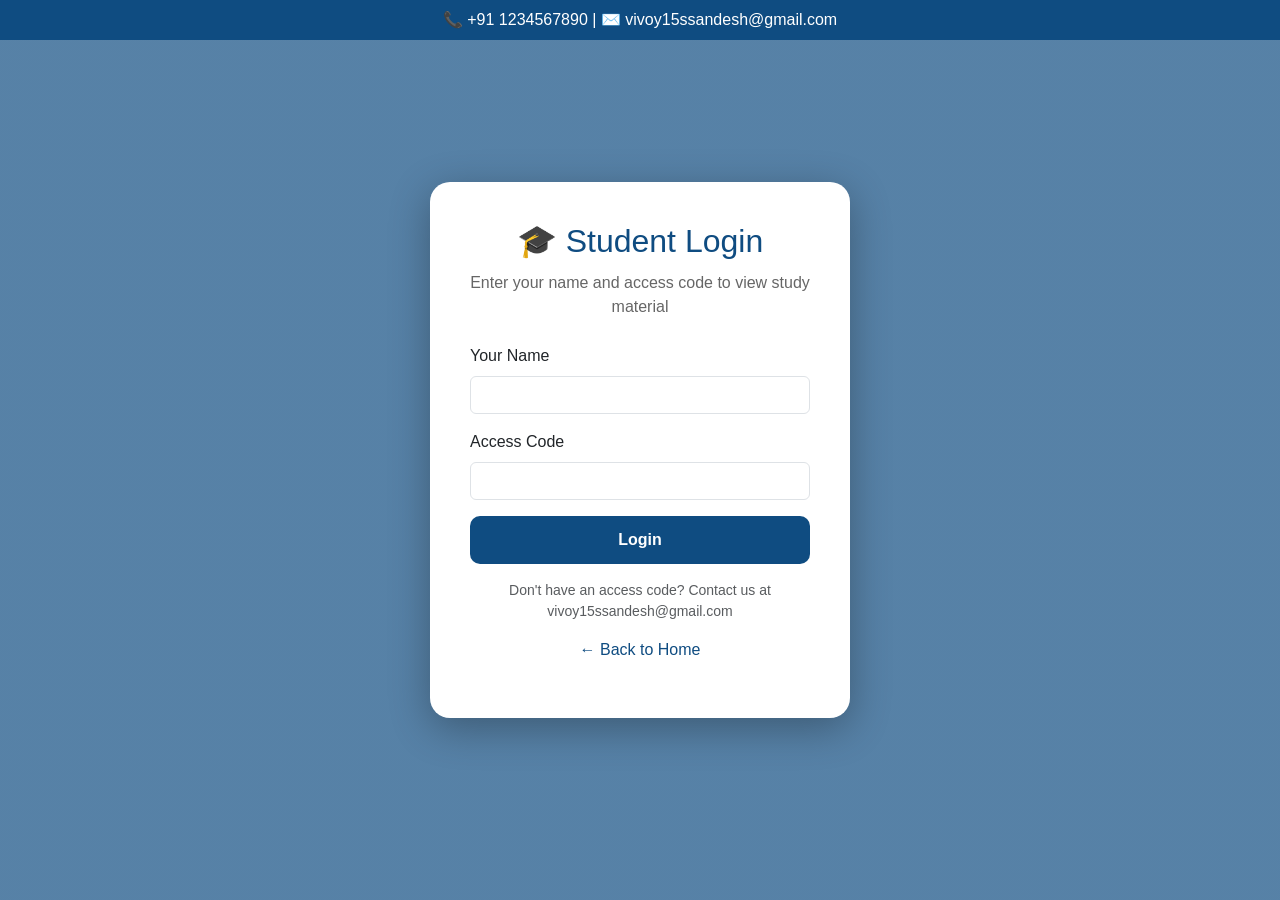
<file: login.html>
<!DOCTYPE html>
<html lang="en">
<head>
<meta charset="UTF-8">
<meta name="viewport" content="width=device-width, initial-scale=1.0">
<title>Student Login - Sandesh Yadav Foundation</title>
<link href="https://cdn.jsdelivr.net/npm/bootstrap@5.3.3/dist/css/bootstrap.min.css" rel="stylesheet">
<style>
:root{--primary:#0f4c81;--gold:#f4b400;}
body{
  font-family:Arial,sans-serif;
  background: linear-gradient(rgba(15,76,129,0.7), rgba(15,76,129,0.7)), url('https://commons.wikimedia.org/wiki/Special:FilePath/Viceregal%20Lodge%27.JPG');
  background-size: cover;
  background-position: center;
  min-height: 100vh;
  display:flex;
  align-items:center;
  justify-content:center;
}
.topbar{background:var(--primary);color:#fff;padding:8px;text-align:center;position:fixed;top:0;left:0;right:0}
.login-card{
  background:#fff;
  border-radius:20px;
  box-shadow:0 10px 40px rgba(0,0,0,.3);
  padding:40px;
  max-width:420px;
  width:90%;
}
.login-card h2{color:var(--primary);text-align:center;margin-bottom:10px}
.login-card p.subtitle{color:#666;text-align:center;margin-bottom:25px}
.btn-login{
  background:var(--primary);
  color:#fff;
  border:none;
  width:100%;
  padding:12px;
  border-radius:10px;
  font-weight:bold;
}
.btn-login:hover{background:#0c3d68;color:#fff}
#errorMsg{display:none;color:#c0392b;text-align:center;margin-top:10px}
</style>
</head>
<body>

<div class="topbar">
📞 +91 1234567890 | ✉️ vivoy15ssandesh@gmail.com
</div>

<div class="login-card">
<h2>🎓 Student Login</h2>
<p class="subtitle">Enter your name and access code to view study material</p>

<form id="loginForm">
  <div class="mb-3">
    <label class="form-label">Your Name</label>
    <input type="text" class="form-control" id="studentName" required>
  </div>
  <div class="mb-3">
    <label class="form-label">Access Code</label>
    <input type="password" class="form-control" id="accessCode" required>
  </div>
  <button type="submit" class="btn btn-login">Login</button>
  <p id="errorMsg">Incorrect access code. Please try again.</p>
</form>

<p class="mt-3 text-center text-muted" style="font-size:14px;">
Don't have an access code? Contact us at vivoy15ssandesh@gmail.com
</p>

<p class="mt-2 text-center">
<a href="index.html" style="color:var(--primary);text-decoration:none;">← Back to Home</a>
</p>
</div>

<script>
// NOTE: This is a simple shared access-code gate for a static site (no backend/server).
// It is NOT secure storage of secrets — anyone who views this file's source can see the code.
// It's meant to keep casual visitors out, not to protect sensitive information.
const ACCESS_CODE = "SYF2026";

document.getElementById('loginForm').addEventListener('submit', function(e){
  e.preventDefault();
  const name = document.getElementById('studentName').value.trim();
  const code = document.getElementById('accessCode').value.trim();
  const errorMsg = document.getElementById('errorMsg');

  if(code === ACCESS_CODE && name.length > 0){
    sessionStorage.setItem('syf_student_name', name);
    sessionStorage.setItem('syf_logged_in', 'true');
    window.location.href = 'index.html#pdfs';
  } else {
    errorMsg.style.display = 'block';
  }
});
</script>

</body>
</html>
</file>
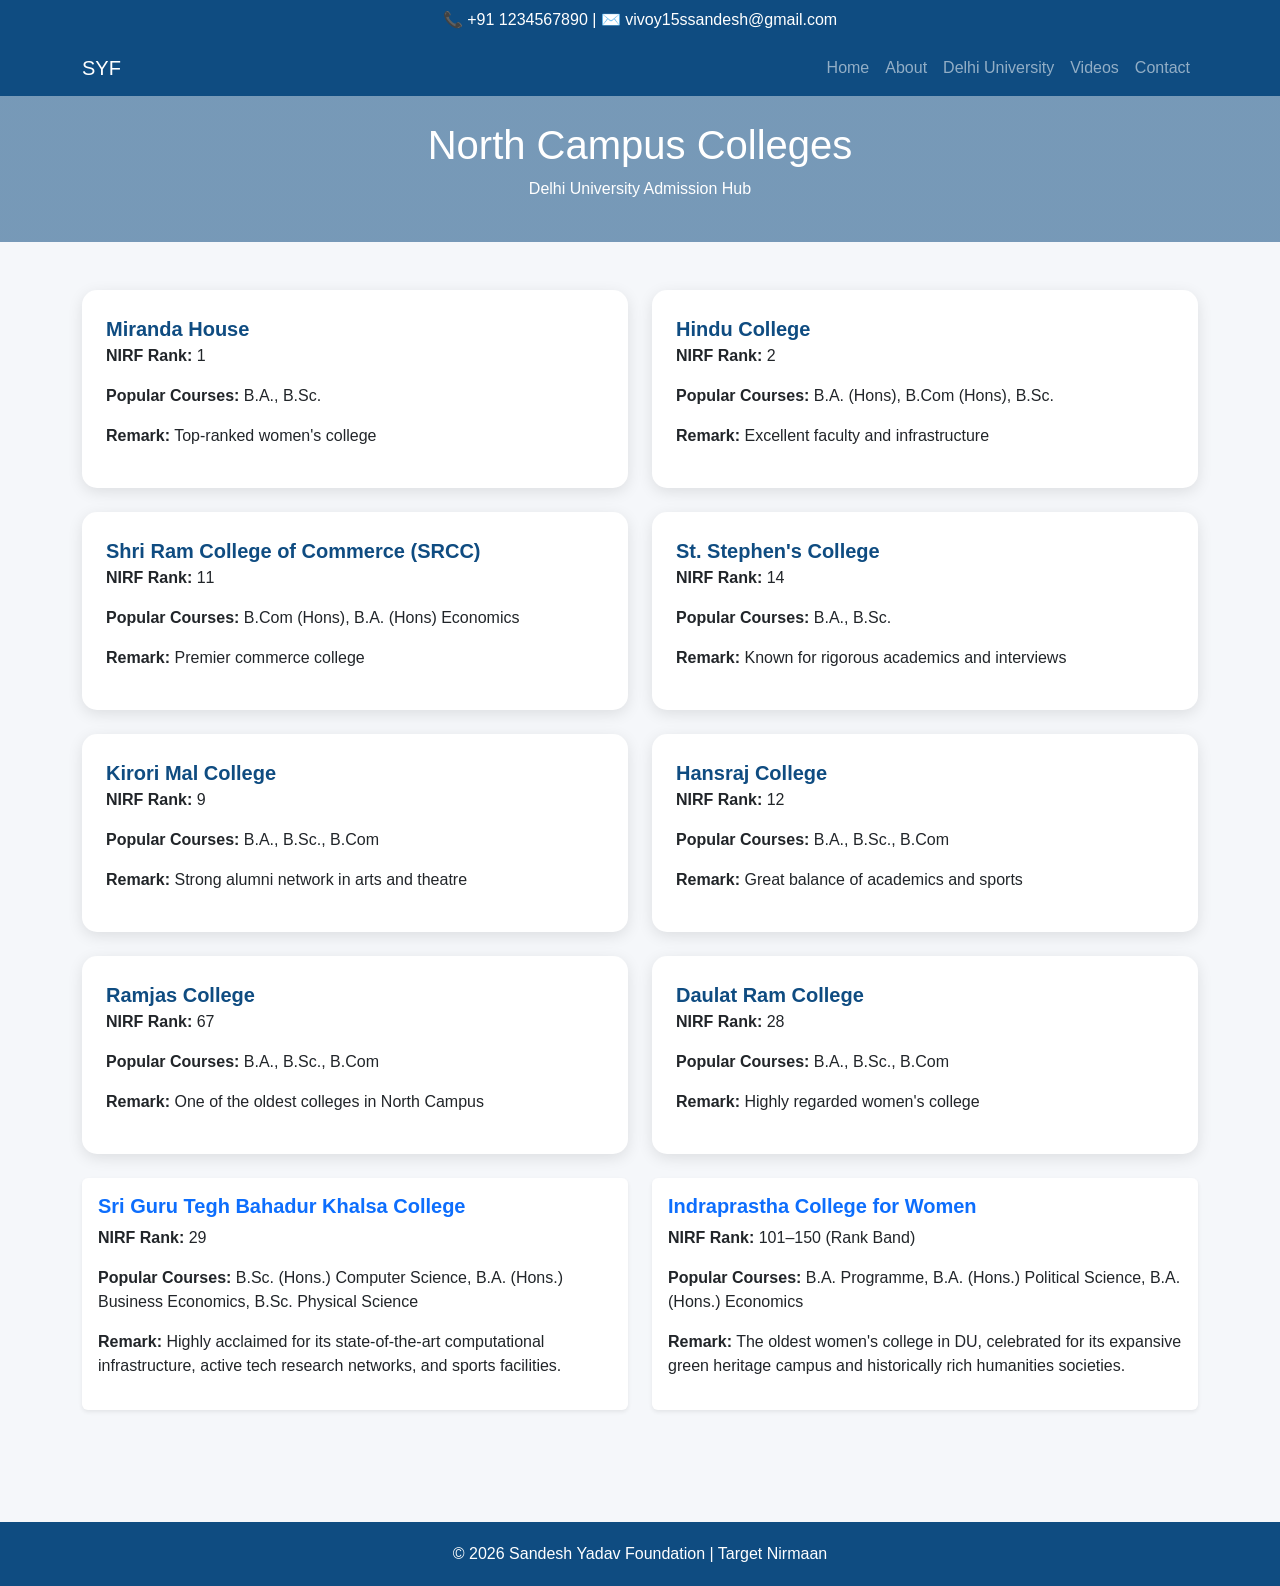
<file: north-campus.html>
<!DOCTYPE html>
<html lang="en">
<head>
<meta charset="UTF-8">
<meta name="viewport" content="width=device-width, initial-scale=1.0">
<title>North Campus Colleges - Sandesh Yadav Foundation</title>

<link href="https://cdn.jsdelivr.net/npm/bootstrap@5.3.3/dist/css/bootstrap.min.css" rel="stylesheet">

<style>
:root{
  --primary:#0f4c81;
  --gold:#f4b400;
}

body{
  background:#f5f7fa;
  font-family:Arial,sans-serif;
}

.topbar{background:var(--primary);color:#fff;padding:8px;text-align:center}
.navbar{background:var(--primary)!important}

.header{
  background: linear-gradient(rgba(15,76,129,0.55), rgba(15,76,129,0.55)), url('https://commons.wikimedia.org/wiki/Special:FilePath/Viceregal%20Lodge%27.JPG');
  background-size: cover;
  background-position: center;
  background-repeat: no-repeat;
  color: white;
  padding: 25px;
  text-align: center;
}

.college-card{
  border:none;
  border-radius:15px;
  box-shadow:0 4px 15px rgba(0,0,0,.1);
  transition:.3s;
}

.college-card:hover{
  transform:translateY(-5px);
}

.college-name{
  text-decoration:none;
  font-weight:bold;
  font-size:20px;
  color:var(--primary);
}

.college-name:hover{
  color:var(--gold);
}

.footer{
  background:var(--primary);
  color:white;
  padding:20px;
  text-align:center;
  margin-top:40px;
}
</style>
</head>

<body>

<div class="topbar">
📞 +91 1234567890 | ✉️ vivoy15ssandesh@gmail.com
</div>

<nav class="navbar navbar-expand-lg navbar-dark">
  <div class="container">
    <a class="navbar-brand" href="index.html">SYF</a>
    <button class="navbar-toggler" data-bs-toggle="collapse" data-bs-target="#nav"><span class="navbar-toggler-icon"></span></button>
    <div class="collapse navbar-collapse" id="nav">
      <ul class="navbar-nav ms-auto">
        <li class="nav-item"><a class="nav-link" href="index.html">Home</a></li>
        <li class="nav-item"><a class="nav-link" href="index.html#about">About</a></li>
        <li class="nav-item"><a class="nav-link" href="index.html#du">Delhi University</a></li>
        <li class="nav-item"><a class="nav-link" href="index.html#videos">Videos</a></li>
        <li class="nav-item"><a class="nav-link" href="index.html#contact">Contact</a></li>
      </ul>
    </div>
  </div>
</nav>

<div class="header">
  <h1>North Campus Colleges</h1>
  <p>Delhi University Admission Hub</p>
</div>

<div class="container py-5">
<div class="row g-4">

<!-- Miranda House -->
<div class="col-md-6">
<div class="card college-card p-4">
<a href="https://www.mirandahouse.ac.in/" class="college-name" target="_blank" rel="noopener">
Miranda House
</a>
<p><strong>NIRF Rank:</strong> 1</p>
<p><strong>Popular Courses:</strong> B.A., B.Sc.</p>
<p><strong>Remark:</strong> Top-ranked women's college</p>
</div>
</div>

<!-- Hindu College -->
<div class="col-md-6">
<div class="card college-card p-4">
<a href="https://www.hinducollege.ac.in/" class="college-name" target="_blank" rel="noopener">
Hindu College
</a>
<p><strong>NIRF Rank:</strong> 2</p>
<p><strong>Popular Courses:</strong> B.A. (Hons), B.Com (Hons), B.Sc.</p>
<p><strong>Remark:</strong> Excellent faculty and infrastructure</p>
</div>
</div>

<!-- SRCC -->
<div class="col-md-6">
<div class="card college-card p-4">
<a href="https://www.srcc.edu/" class="college-name" target="_blank" rel="noopener">
Shri Ram College of Commerce (SRCC)
</a>
<p><strong>NIRF Rank:</strong> 11</p>
<p><strong>Popular Courses:</strong> B.Com (Hons), B.A. (Hons) Economics</p>
<p><strong>Remark:</strong> Premier commerce college</p>
</div>
</div>

<!-- St. Stephen's -->
<div class="col-md-6">
<div class="card college-card p-4">
<a href="https://www.ststephens.edu/" class="college-name" target="_blank" rel="noopener">
St. Stephen's College
</a>
<p><strong>NIRF Rank:</strong> 14</p>
<p><strong>Popular Courses:</strong> B.A., B.Sc.</p>
<p><strong>Remark:</strong> Known for rigorous academics and interviews</p>
</div>
</div>

<!-- Kirori Mal -->
<div class="col-md-6">
<div class="card college-card p-4">
<a href="https://kmc.du.ac.in/" class="college-name" target="_blank" rel="noopener">
Kirori Mal College
</a>
<p><strong>NIRF Rank:</strong> 9</p>
<p><strong>Popular Courses:</strong> B.A., B.Sc., B.Com</p>
<p><strong>Remark:</strong> Strong alumni network in arts and theatre</p>
</div>
</div>

<!-- Hansraj -->
<div class="col-md-6">
<div class="card college-card p-4">
<a href="https://www.hansrajcollege.ac.in/" class="college-name" target="_blank" rel="noopener">
Hansraj College
</a>
<p><strong>NIRF Rank:</strong> 12</p>
<p><strong>Popular Courses:</strong> B.A., B.Sc., B.Com</p>
<p><strong>Remark:</strong> Great balance of academics and sports</p>
</div>
</div>

<!-- Ramjas -->
<div class="col-md-6">
<div class="card college-card p-4">
<a href="https://ramjas.du.ac.in/" class="college-name" target="_blank" rel="noopener">
Ramjas College
</a>
<p><strong>NIRF Rank:</strong> 67</p>
<p><strong>Popular Courses:</strong> B.A., B.Sc., B.Com</p>
<p><strong>Remark:</strong> One of the oldest colleges in North Campus</p>
</div>
</div>

<!-- Daulat Ram -->
<div class="col-md-6">
<div class="card college-card p-4">
<a href="https://www.dr.du.ac.in/" class="college-name" target="_blank" rel="noopener">
Daulat Ram College
</a>
<p><strong>NIRF Rank:</strong> 28</p>
<p><strong>Popular Courses:</strong> B.A., B.Sc., B.Com</p>
<p><strong>Remark:</strong> Highly regarded women's college</p>
</div>
</div>

<!-- Sri Guru Tegh Bahadur Khalsa College -->
<div class="col-md-6 mb-4">
    <div class="card h-100 shadow-sm border-0">
        <div class="card-body">
            <h5>
                <a href="https://sgtbkhalsadu.ac.in/" class="text-decoration-none text-primary fw-bold" target="_blank" rel="noopener">
                    Sri Guru Tegh Bahadur Khalsa College
                </a>
            </h5>
            <p><strong>NIRF Rank:</strong> 29</p>
            <p><strong>Popular Courses:</strong>
                B.Sc. (Hons.) Computer Science,
                B.A. (Hons.) Business Economics,
                B.Sc. Physical Science
            </p>
            <p><strong>Remark:</strong>
                Highly acclaimed for its state-of-the-art computational infrastructure,
                active tech research networks, and sports facilities.
            </p>
        </div>
    </div>
</div>

<!-- Indraprastha College for Women -->
<div class="col-md-6 mb-4">
    <div class="card h-100 shadow-sm border-0">
        <div class="card-body">
            <h5>
                <a href="https://ipcollege.ac.in/" class="text-decoration-none text-primary fw-bold" target="_blank" rel="noopener">
                    Indraprastha College for Women
                </a>
            </h5>
            <p><strong>NIRF Rank:</strong> 101–150 (Rank Band)</p>
            <p><strong>Popular Courses:</strong>
                B.A. Programme,
                B.A. (Hons.) Political Science,
                B.A. (Hons.) Economics
            </p>
            <p><strong>Remark:</strong>
                The oldest women's college in DU, celebrated for its expansive green heritage campus and historically rich humanities societies.
            </p>
        </div>
    </div>
</div>

</div>
</div>

<div class="footer">
© 2026 Sandesh Yadav Foundation | Target Nirmaan
</div>

</body>
</html>
</file>
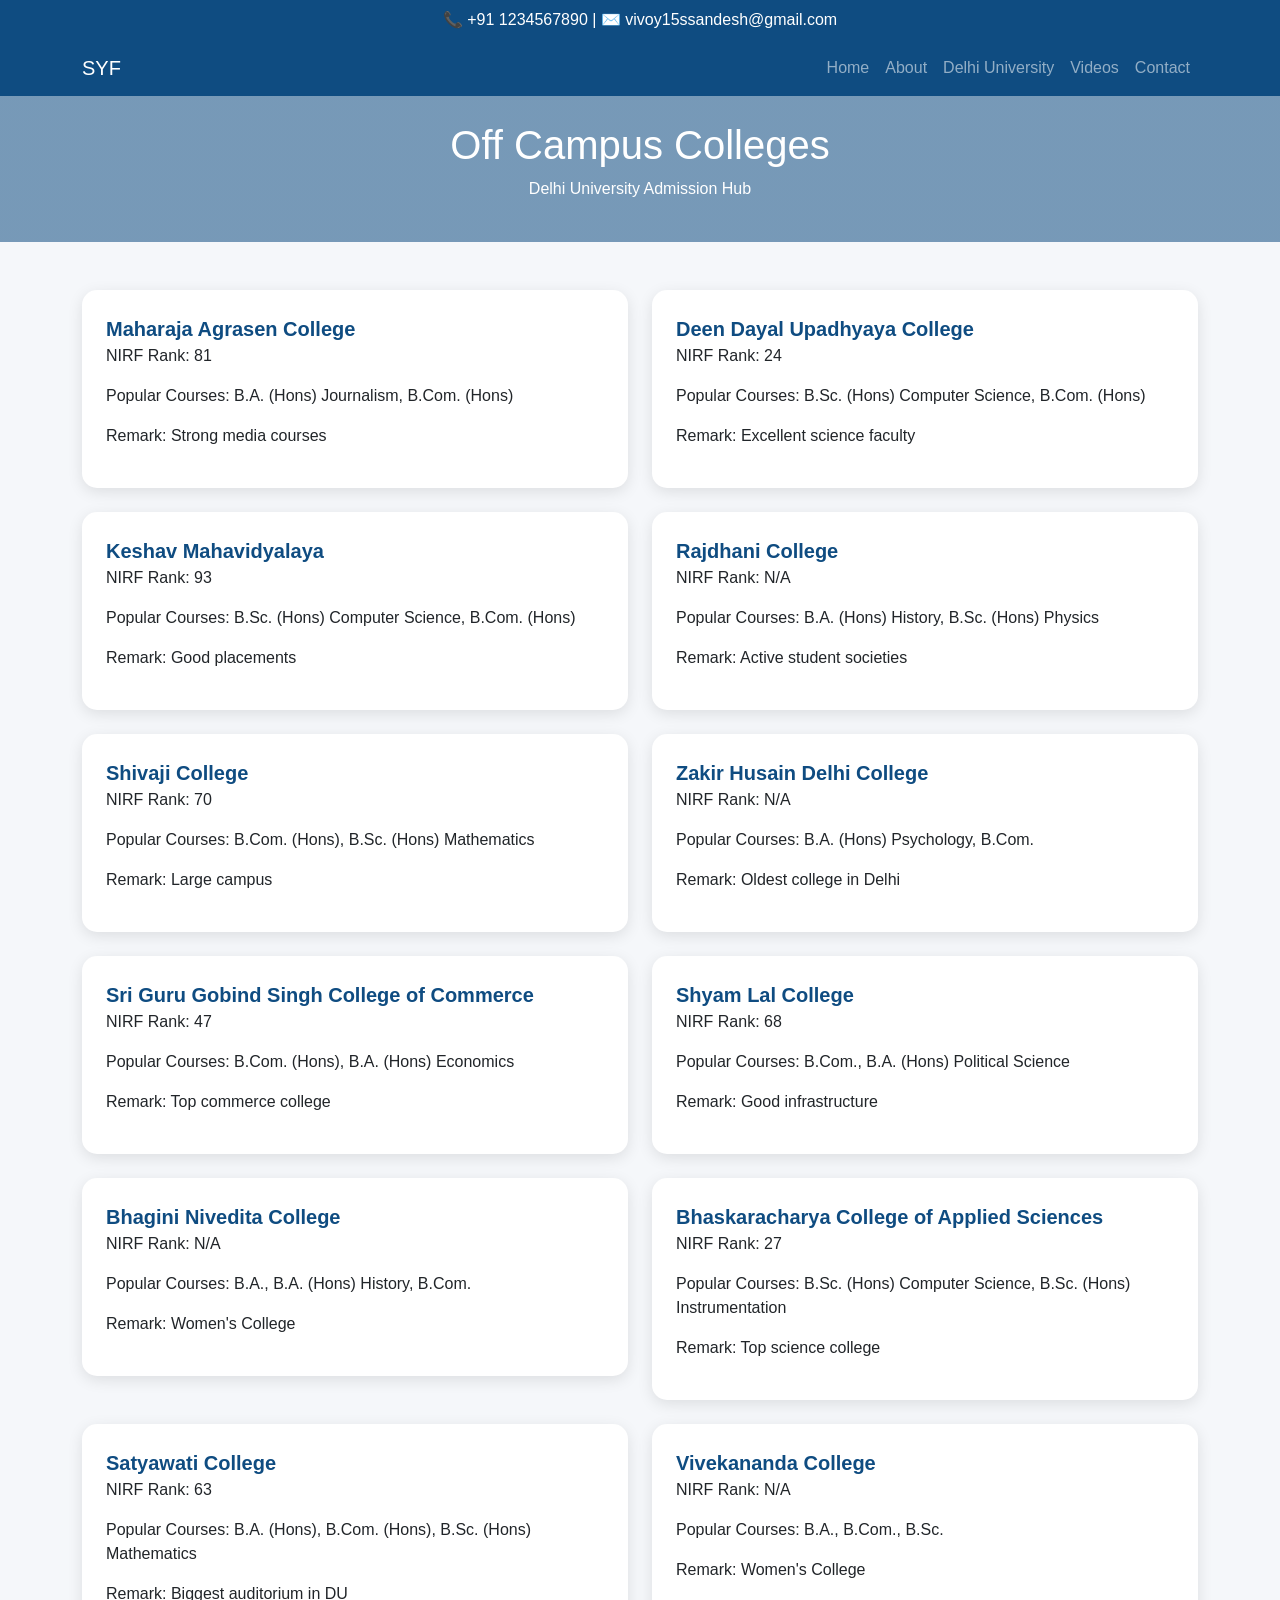
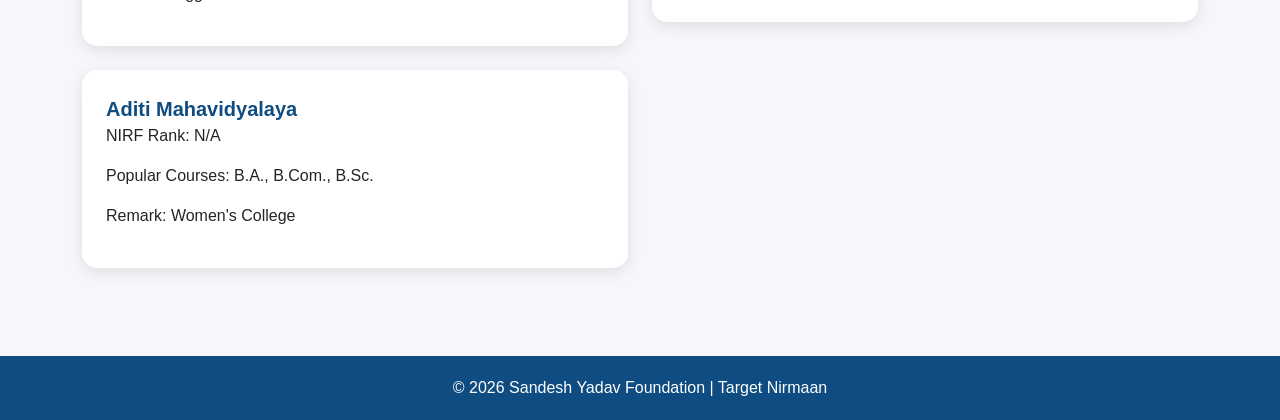
<file: off-campus.html>
<!DOCTYPE html>
<html lang="en">
<head>
<meta charset="UTF-8">
<meta name="viewport" content="width=device-width, initial-scale=1.0">
<title>Off Campus Colleges - Sandesh Yadav Foundation</title>

<link href="https://cdn.jsdelivr.net/npm/bootstrap@5.3.3/dist/css/bootstrap.min.css" rel="stylesheet">

<style>
:root{
  --primary:#0f4c81;
  --gold:#f4b400;
}

body{
  background:#f5f7fa;
  font-family:Arial,sans-serif;
}

.topbar{background:var(--primary);color:#fff;padding:8px;text-align:center}
.navbar{background:var(--primary)!important}

.header{
  background: linear-gradient(rgba(15,76,129,0.55), rgba(15,76,129,0.55)), url('https://commons.wikimedia.org/wiki/Special:FilePath/Viceregal%20Lodge%27.JPG');
  background-size: cover;
  background-position: center;
  background-repeat: no-repeat;
  color: white;
  padding: 25px;
  text-align: center;
}

.college-card{
  border:none;
  border-radius:15px;
  box-shadow:0 4px 15px rgba(0,0,0,.1);
  transition:.3s;
}

.college-card:hover{
  transform:translateY(-5px);
}

.college-name{
  text-decoration:none;
  font-weight:bold;
  font-size:20px;
  color:var(--primary);
}

.college-name:hover{
  color:var(--gold);
}

.footer{
  background:var(--primary);
  color:white;
  padding:20px;
  text-align:center;
  margin-top:40px;
}
</style>

</head>
<body>

<div class="topbar">
📞 +91 1234567890 | ✉️ vivoy15ssandesh@gmail.com
</div>

<nav class="navbar navbar-expand-lg navbar-dark">
  <div class="container">
    <a class="navbar-brand" href="index.html">SYF</a>
    <button class="navbar-toggler" data-bs-toggle="collapse" data-bs-target="#nav"><span class="navbar-toggler-icon"></span></button>
    <div class="collapse navbar-collapse" id="nav">
      <ul class="navbar-nav ms-auto">
        <li class="nav-item"><a class="nav-link" href="index.html">Home</a></li>
        <li class="nav-item"><a class="nav-link" href="index.html#about">About</a></li>
        <li class="nav-item"><a class="nav-link" href="index.html#du">Delhi University</a></li>
        <li class="nav-item"><a class="nav-link" href="index.html#videos">Videos</a></li>
        <li class="nav-item"><a class="nav-link" href="index.html#contact">Contact</a></li>
      </ul>
    </div>
  </div>
</nav>

<div class="header">
<h1>Off Campus Colleges</h1>
<p>Delhi University Admission Hub</p>
</div>

<div class="container py-5">

<div class="row g-4">

<!-- 1 -->
<div class="col-md-6">
<div class="card college-card p-4">
<a href="http://www.mac.du.ac.in/" class="college-name" target="_blank" rel="noopener">
Maharaja Agrasen College
</a>
<p>NIRF Rank: 81</p>
<p>Popular Courses: B.A. (Hons) Journalism, B.Com. (Hons)</p>
<p>Remark: Strong media courses</p>
</div>
</div>

<!-- 2 -->
<div class="col-md-6">
<div class="card college-card p-4">
<a href="http://dducollegedu.ac.in/" class="college-name" target="_blank" rel="noopener">
Deen Dayal Upadhyaya College
</a>
<p>NIRF Rank: 24</p>
<p>Popular Courses: B.Sc. (Hons) Computer Science, B.Com. (Hons)</p>
<p>Remark: Excellent science faculty</p>
</div>
</div>

<!-- 3 -->
<div class="col-md-6">
<div class="card college-card p-4">
<a href="https://keshav.du.ac.in/" class="college-name" target="_blank" rel="noopener">
Keshav Mahavidyalaya
</a>
<p>NIRF Rank: 93</p>
<p>Popular Courses: B.Sc. (Hons) Computer Science, B.Com. (Hons)</p>
<p>Remark: Good placements</p>
</div>
</div>

<!-- 4 -->
<div class="col-md-6">
<div class="card college-card p-4">
<a href="https://rajdhanicollege.ac.in/" class="college-name" target="_blank" rel="noopener">
Rajdhani College
</a>
<p>NIRF Rank: N/A</p>
<p>Popular Courses: B.A. (Hons) History, B.Sc. (Hons) Physics</p>
<p>Remark: Active student societies</p>
</div>
</div>

<!-- 5 -->
<div class="col-md-6">
<div class="card college-card p-4">
<a href="https://shivaji.du.ac.in/" class="college-name" target="_blank" rel="noopener">
Shivaji College
</a>
<p>NIRF Rank: 70</p>
<p>Popular Courses: B.Com. (Hons), B.Sc. (Hons) Mathematics</p>
<p>Remark: Large campus</p>
</div>
</div>

<!-- 6 -->
<div class="col-md-6">
<div class="card college-card p-4">
<a href="https://www.zakirhusaindelhicollege.ac.in/" class="college-name" target="_blank" rel="noopener">
Zakir Husain Delhi College
</a>
<p>NIRF Rank: N/A</p>
<p>Popular Courses: B.A. (Hons) Psychology, B.Com.</p>
<p>Remark: Oldest college in Delhi</p>
</div>
</div>

<!-- 7 -->
<div class="col-md-6">
<div class="card college-card p-4">
<a href="https://www.sggscc.ac.in/" class="college-name" target="_blank" rel="noopener">
Sri Guru Gobind Singh College of Commerce
</a>
<p>NIRF Rank: 47</p>
<p>Popular Courses: B.Com. (Hons), B.A. (Hons) Economics</p>
<p>Remark: Top commerce college</p>
</div>
</div>

<!-- 8 -->
<div class="col-md-6">
<div class="card college-card p-4">
<a href="https://www.slc.du.ac.in/" class="college-name" target="_blank" rel="noopener">
Shyam Lal College
</a>
<p>NIRF Rank: 68</p>
<p>Popular Courses: B.Com., B.A. (Hons) Political Science</p>
<p>Remark: Good infrastructure</p>
</div>
</div>

<!-- 9 -->
<div class="col-md-6">
<div class="card college-card p-4">
<a href="https://bhagininiveditadu.ac.in/" class="college-name" target="_blank" rel="noopener">
Bhagini Nivedita College
</a>
<p>NIRF Rank: N/A</p>
<p>Popular Courses: B.A., B.A. (Hons) History, B.Com.</p>
<p>Remark: Women's College</p>
</div>
</div>

<!-- 10 -->
<div class="col-md-6">
<div class="card college-card p-4">
<a href="https://www.bcas.du.ac.in/" class="college-name" target="_blank" rel="noopener">
Bhaskaracharya College of Applied Sciences
</a>
<p>NIRF Rank: 27</p>
<p>Popular Courses: B.Sc. (Hons) Computer Science, B.Sc. (Hons) Instrumentation</p>
<p>Remark: Top science college</p>
</div>
</div>

<!-- 11 -->
<div class="col-md-6">
<div class="card college-card p-4">
<a href="https://satyawati.du.ac.in/" class="college-name" target="_blank" rel="noopener">
Satyawati College
</a>
<p>NIRF Rank: 63</p>
<p>Popular Courses: B.A. (Hons), B.Com. (Hons), B.Sc. (Hons) Mathematics</p>
<p>Remark: Biggest auditorium in DU</p>
</div>
</div>

<!-- 12 -->
<div class="col-md-6">
<div class="card college-card p-4">
<a href="https://www.vivekanandacollege.edu.in/" class="college-name" target="_blank" rel="noopener">
Vivekananda College
</a>
<p>NIRF Rank: N/A</p>
<p>Popular Courses: B.A., B.Com., B.Sc.</p>
<p>Remark: Women's College</p>
</div>
</div>

<!-- 13 -->
<div class="col-md-6">
<div class="card college-card p-4">
<a href="https://aditi.du.ac.in/" class="college-name" target="_blank" rel="noopener">
Aditi Mahavidyalaya
</a>
<p>NIRF Rank: N/A</p>
<p>Popular Courses: B.A., B.Com., B.Sc.</p>
<p>Remark: Women's College</p>
</div>
</div>

</div>

</div>

<div class="footer">
© 2026 Sandesh Yadav Foundation | Target Nirmaan
</div>

</body>
</html>
</file>
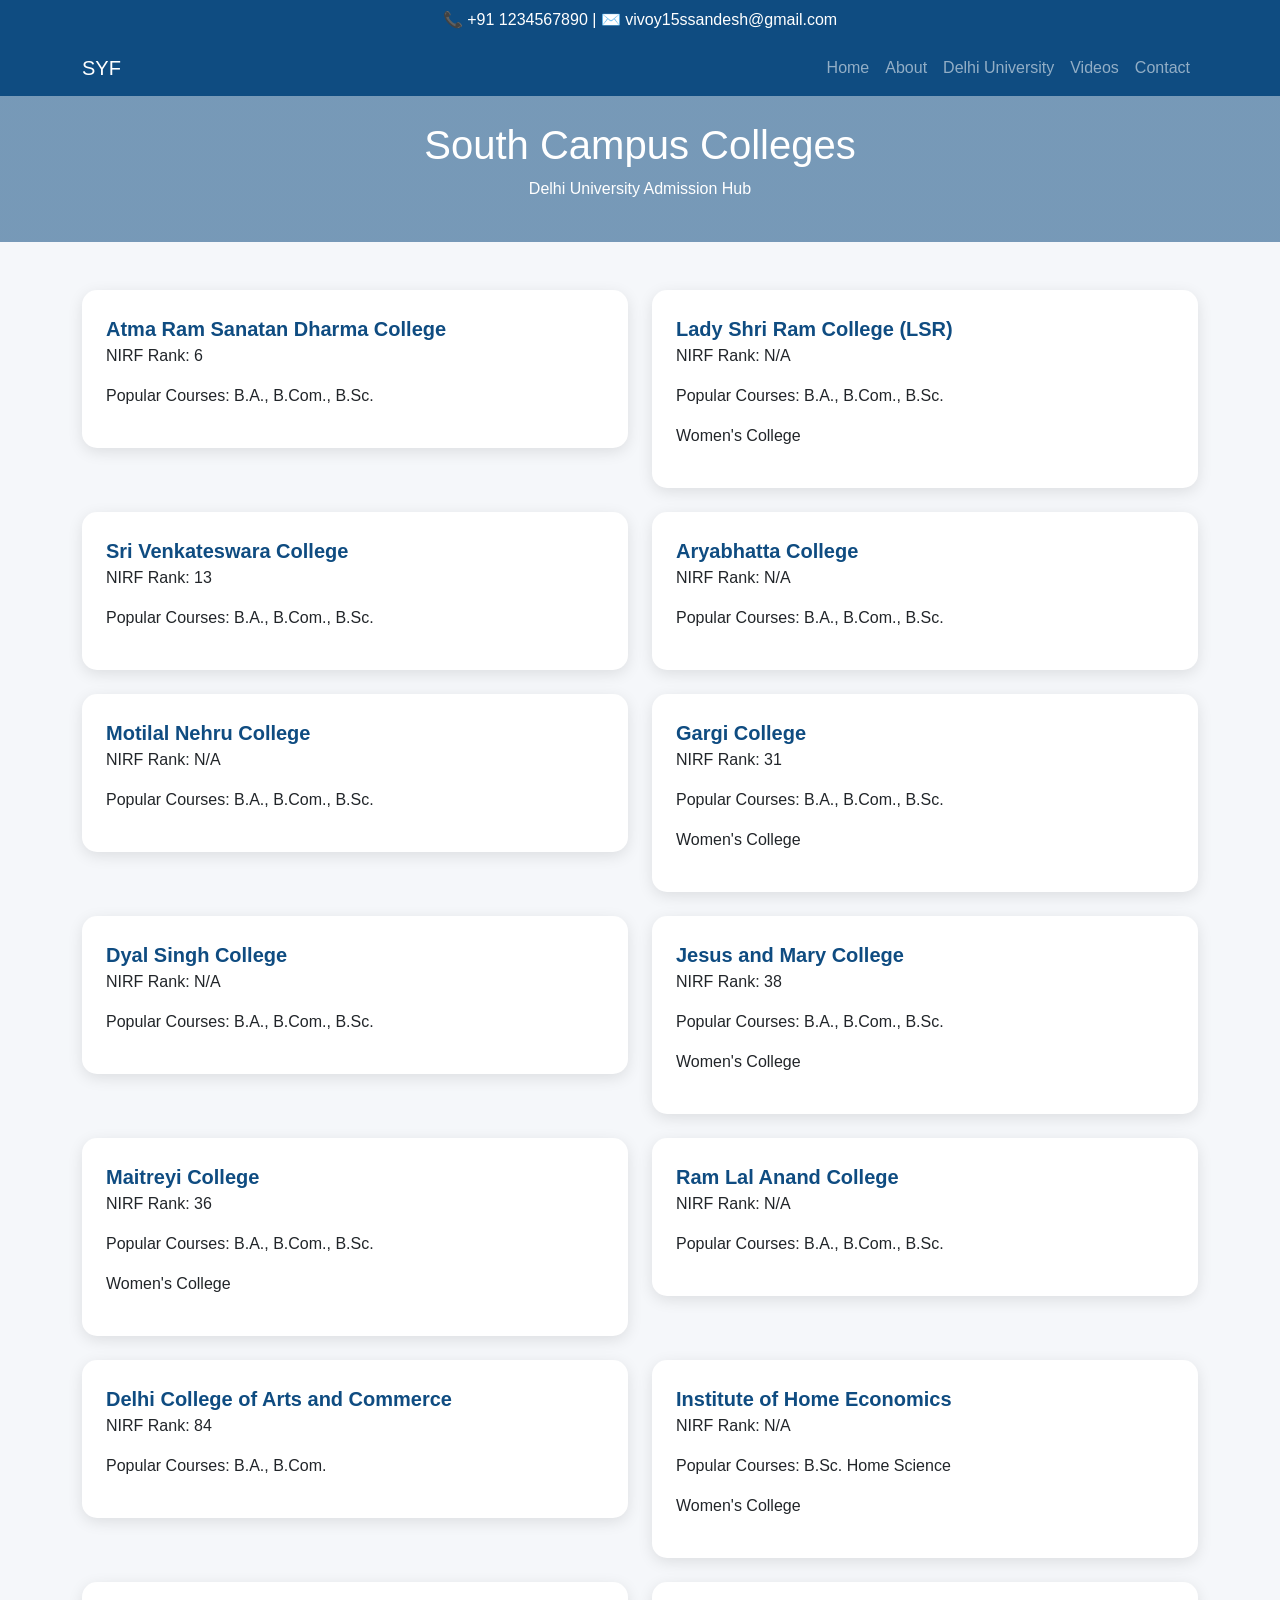
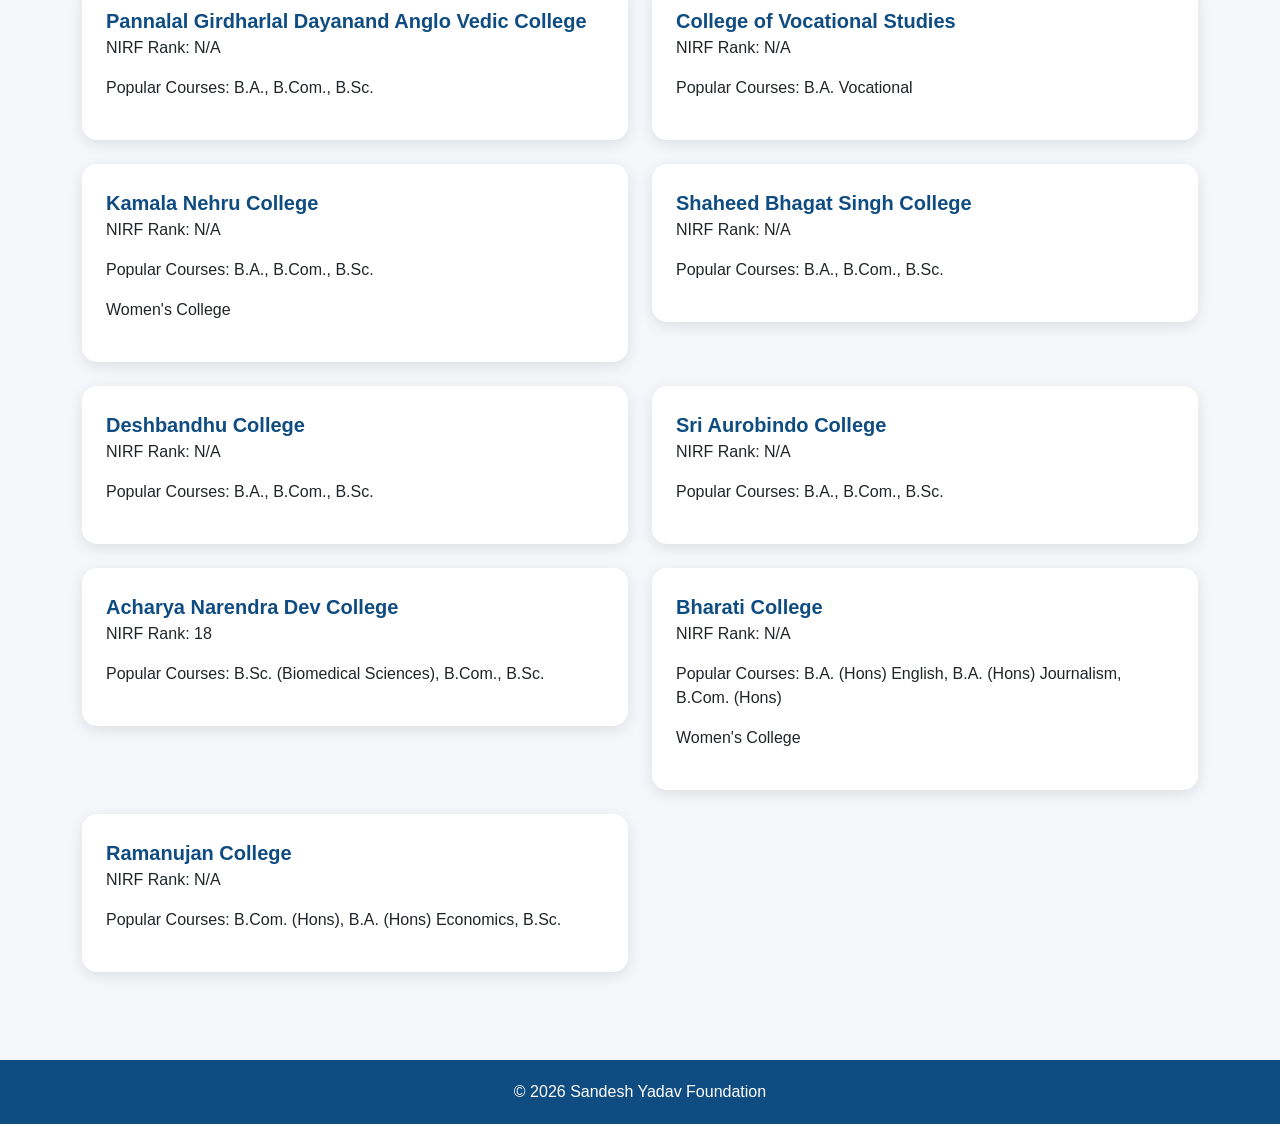
<file: south-campus.html>
<!DOCTYPE html>
<html lang="en">
<head>
<meta charset="UTF-8">
<meta name="viewport" content="width=device-width, initial-scale=1.0">
<title>South Campus Colleges - Sandesh Yadav Foundation</title>

<link href="https://cdn.jsdelivr.net/npm/bootstrap@5.3.3/dist/css/bootstrap.min.css" rel="stylesheet">

<style>
:root{
  --primary:#0f4c81;
  --gold:#f4b400;
}

body{
  background:#f5f7fa;
  font-family:Arial,sans-serif;
}

.topbar{background:var(--primary);color:#fff;padding:8px;text-align:center}
.navbar{background:var(--primary)!important}

.header{
  background: linear-gradient(rgba(15,76,129,0.55), rgba(15,76,129,0.55)), url('https://commons.wikimedia.org/wiki/Special:FilePath/Viceregal%20Lodge%27.JPG');
  background-size: cover;
  background-position: center;
  background-repeat: no-repeat;
  color: white;
  padding: 25px;
  text-align: center;
}

.college-card{
  border:none;
  border-radius:15px;
  box-shadow:0 4px 15px rgba(0,0,0,.1);
  transition:.3s;
}

.college-card:hover{
  transform:translateY(-5px);
}

.college-name{
  text-decoration:none;
  font-weight:bold;
  font-size:20px;
  color:var(--primary);
}

.college-name:hover{
  color:var(--gold);
}

.footer{
  background:var(--primary);
  color:white;
  padding:20px;
  text-align:center;
  margin-top:40px;
}
</style>

</head>
<body>

<div class="topbar">
📞 +91 1234567890 | ✉️ vivoy15ssandesh@gmail.com
</div>

<nav class="navbar navbar-expand-lg navbar-dark">
  <div class="container">
    <a class="navbar-brand" href="index.html">SYF</a>
    <button class="navbar-toggler" data-bs-toggle="collapse" data-bs-target="#nav"><span class="navbar-toggler-icon"></span></button>
    <div class="collapse navbar-collapse" id="nav">
      <ul class="navbar-nav ms-auto">
        <li class="nav-item"><a class="nav-link" href="index.html">Home</a></li>
        <li class="nav-item"><a class="nav-link" href="index.html#about">About</a></li>
        <li class="nav-item"><a class="nav-link" href="index.html#du">Delhi University</a></li>
        <li class="nav-item"><a class="nav-link" href="index.html#videos">Videos</a></li>
        <li class="nav-item"><a class="nav-link" href="index.html#contact">Contact</a></li>
      </ul>
    </div>
  </div>
</nav>

<div class="header">
<h1>South Campus Colleges</h1>
<p>Delhi University Admission Hub</p>
</div>

<div class="container py-5">

<div class="row g-4">

<!-- 1 -->
<div class="col-md-6">
<div class="card college-card p-4">
<a href="https://arsdcollege.ac.in/" class="college-name" target="_blank" rel="noopener">
Atma Ram Sanatan Dharma College
</a>
<p>NIRF Rank: 6</p>
<p>Popular Courses: B.A., B.Com., B.Sc.</p>
</div>
</div>

<!-- 2 -->
<div class="col-md-6">
<div class="card college-card p-4">
<a href="https://lsr.edu.in/" class="college-name" target="_blank" rel="noopener">
Lady Shri Ram College (LSR)
</a>
<p>NIRF Rank: N/A</p>
<p>Popular Courses: B.A., B.Com., B.Sc.</p>
<p>Women's College</p>
</div>
</div>

<!-- 3 -->
<div class="col-md-6">
<div class="card college-card p-4">
<a href="https://www.svc.ac.in/" class="college-name" target="_blank" rel="noopener">
Sri Venkateswara College
</a>
<p>NIRF Rank: 13</p>
<p>Popular Courses: B.A., B.Com., B.Sc.</p>
</div>
</div>

<!-- 4 -->
<div class="col-md-6">
<div class="card college-card p-4">
<a href="https://aryabhattacollege.ac.in/" class="college-name" target="_blank" rel="noopener">
Aryabhatta College
</a>
<p>NIRF Rank: N/A</p>
<p>Popular Courses: B.A., B.Com., B.Sc.</p>
</div>
</div>

<!-- 5 -->
<div class="col-md-6">
<div class="card college-card p-4">
<a href="http://www.mlncdu.ac.in/" class="college-name" target="_blank" rel="noopener">
Motilal Nehru College
</a>
<p>NIRF Rank: N/A</p>
<p>Popular Courses: B.A., B.Com., B.Sc.</p>
</div>
</div>

<!-- 6 -->
<div class="col-md-6">
<div class="card college-card p-4">
<a href="https://www.gargicollege.in/" class="college-name" target="_blank" rel="noopener">
Gargi College
</a>
<p>NIRF Rank: 31</p>
<p>Popular Courses: B.A., B.Com., B.Sc.</p>
<p>Women's College</p>
</div>
</div>

<!-- 7 -->
<div class="col-md-6">
<div class="card college-card p-4">
<a href="https://www.dsc.du.ac.in/" class="college-name" target="_blank" rel="noopener">
Dyal Singh College
</a>
<p>NIRF Rank: N/A</p>
<p>Popular Courses: B.A., B.Com., B.Sc.</p>
</div>
</div>

<!-- 8 -->
<div class="col-md-6">
<div class="card college-card p-4">
<a href="https://www.jmc.ac.in/" class="college-name" target="_blank" rel="noopener">
Jesus and Mary College
</a>
<p>NIRF Rank: 38</p>
<p>Popular Courses: B.A., B.Com., B.Sc.</p>
<p>Women's College</p>
</div>
</div>

<!-- 9 -->
<div class="col-md-6">
<div class="card college-card p-4">
<a href="https://www.maitreyi.ac.in/" class="college-name" target="_blank" rel="noopener">
Maitreyi College
</a>
<p>NIRF Rank: 36</p>
<p>Popular Courses: B.A., B.Com., B.Sc.</p>
<p>Women's College</p>
</div>
</div>

<!-- 10 -->
<div class="col-md-6">
<div class="card college-card p-4">
<a href="https://rlacollege.edu.in/" class="college-name" target="_blank" rel="noopener">
Ram Lal Anand College
</a>
<p>NIRF Rank: N/A</p>
<p>Popular Courses: B.A., B.Com., B.Sc.</p>
</div>
</div>

<!-- 11 -->
<div class="col-md-6">
<div class="card college-card p-4">
<a href="https://dcac.du.ac.in/" class="college-name" target="_blank" rel="noopener">
Delhi College of Arts and Commerce
</a>
<p>NIRF Rank: 84</p>
<p>Popular Courses: B.A., B.Com.</p>
</div>
</div>

<!-- 12 -->
<div class="col-md-6">
<div class="card college-card p-4">
<a href="http://www.ihe-du.com/" class="college-name" target="_blank" rel="noopener">
Institute of Home Economics
</a>
<p>NIRF Rank: N/A</p>
<p>Popular Courses: B.Sc. Home Science</p>
<p>Women's College</p>
</div>
</div>

<!-- 13 -->
<div class="col-md-6">
<div class="card college-card p-4">
<a href="http://pgdavcollege.edu.in/" class="college-name" target="_blank" rel="noopener">
Pannalal Girdharlal Dayanand Anglo Vedic College
</a>
<p>NIRF Rank: N/A</p>
<p>Popular Courses: B.A., B.Com., B.Sc.</p>
</div>
</div>

<!-- 14 -->
<div class="col-md-6">
<div class="card college-card p-4">
<a href="https://cvs.du.ac.in/" class="college-name" target="_blank" rel="noopener">
College of Vocational Studies
</a>
<p>NIRF Rank: N/A</p>
<p>Popular Courses: B.A. Vocational</p>
</div>
</div>

<!-- 15 -->
<div class="col-md-6">
<div class="card college-card p-4">
<a href="http://www.knc.edu.in/" class="college-name" target="_blank" rel="noopener">
Kamala Nehru College
</a>
<p>NIRF Rank: N/A</p>
<p>Popular Courses: B.A., B.Com., B.Sc.</p>
<p>Women's College</p>
</div>
</div>

<!-- 16 -->
<div class="col-md-6">
<div class="card college-card p-4">
<a href="http://www.sbsc.in/" class="college-name" target="_blank" rel="noopener">
Shaheed Bhagat Singh College
</a>
<p>NIRF Rank: N/A</p>
<p>Popular Courses: B.A., B.Com., B.Sc.</p>
</div>
</div>

<!-- 17 -->
<div class="col-md-6">
<div class="card college-card p-4">
<a href="https://www.deshbandhucollege.ac.in/" class="college-name" target="_blank" rel="noopener">
Deshbandhu College
</a>
<p>NIRF Rank: N/A</p>
<p>Popular Courses: B.A., B.Com., B.Sc.</p>
</div>
</div>

<!-- 18 -->
<div class="col-md-6">
<div class="card college-card p-4">
<a href="https://www.aurobindo.du.ac.in/" class="college-name" target="_blank" rel="noopener">
Sri Aurobindo College
</a>
<p>NIRF Rank: N/A</p>
<p>Popular Courses: B.A., B.Com., B.Sc.</p>
</div>
</div>

<!-- 19 -->
<div class="col-md-6">
<div class="card college-card p-4">
<a href="https://www.andcollege.du.ac.in/" class="college-name" target="_blank" rel="noopener">
Acharya Narendra Dev College
</a>
<p>NIRF Rank: 18</p>
<p>Popular Courses: B.Sc. (Biomedical Sciences), B.Com., B.Sc.</p>
</div>
</div>

<!-- 20 -->
<div class="col-md-6">
<div class="card college-card p-4">
<a href="https://www.bharaticollege.du.ac.in/" class="college-name" target="_blank" rel="noopener">
Bharati College
</a>
<p>NIRF Rank: N/A</p>
<p>Popular Courses: B.A. (Hons) English, B.A. (Hons) Journalism, B.Com. (Hons)</p>
<p>Women's College</p>
</div>
</div>

<!-- 21 -->
<div class="col-md-6">
<div class="card college-card p-4">
<a href="https://ramanujancollege.ac.in/" class="college-name" target="_blank" rel="noopener">
Ramanujan College
</a>
<p>NIRF Rank: N/A</p>
<p>Popular Courses: B.Com. (Hons), B.A. (Hons) Economics, B.Sc.</p>
</div>
</div>

</div>

</div>

<div class="footer">
© 2026 Sandesh Yadav Foundation
</div>

</body>
</html>
</file>
